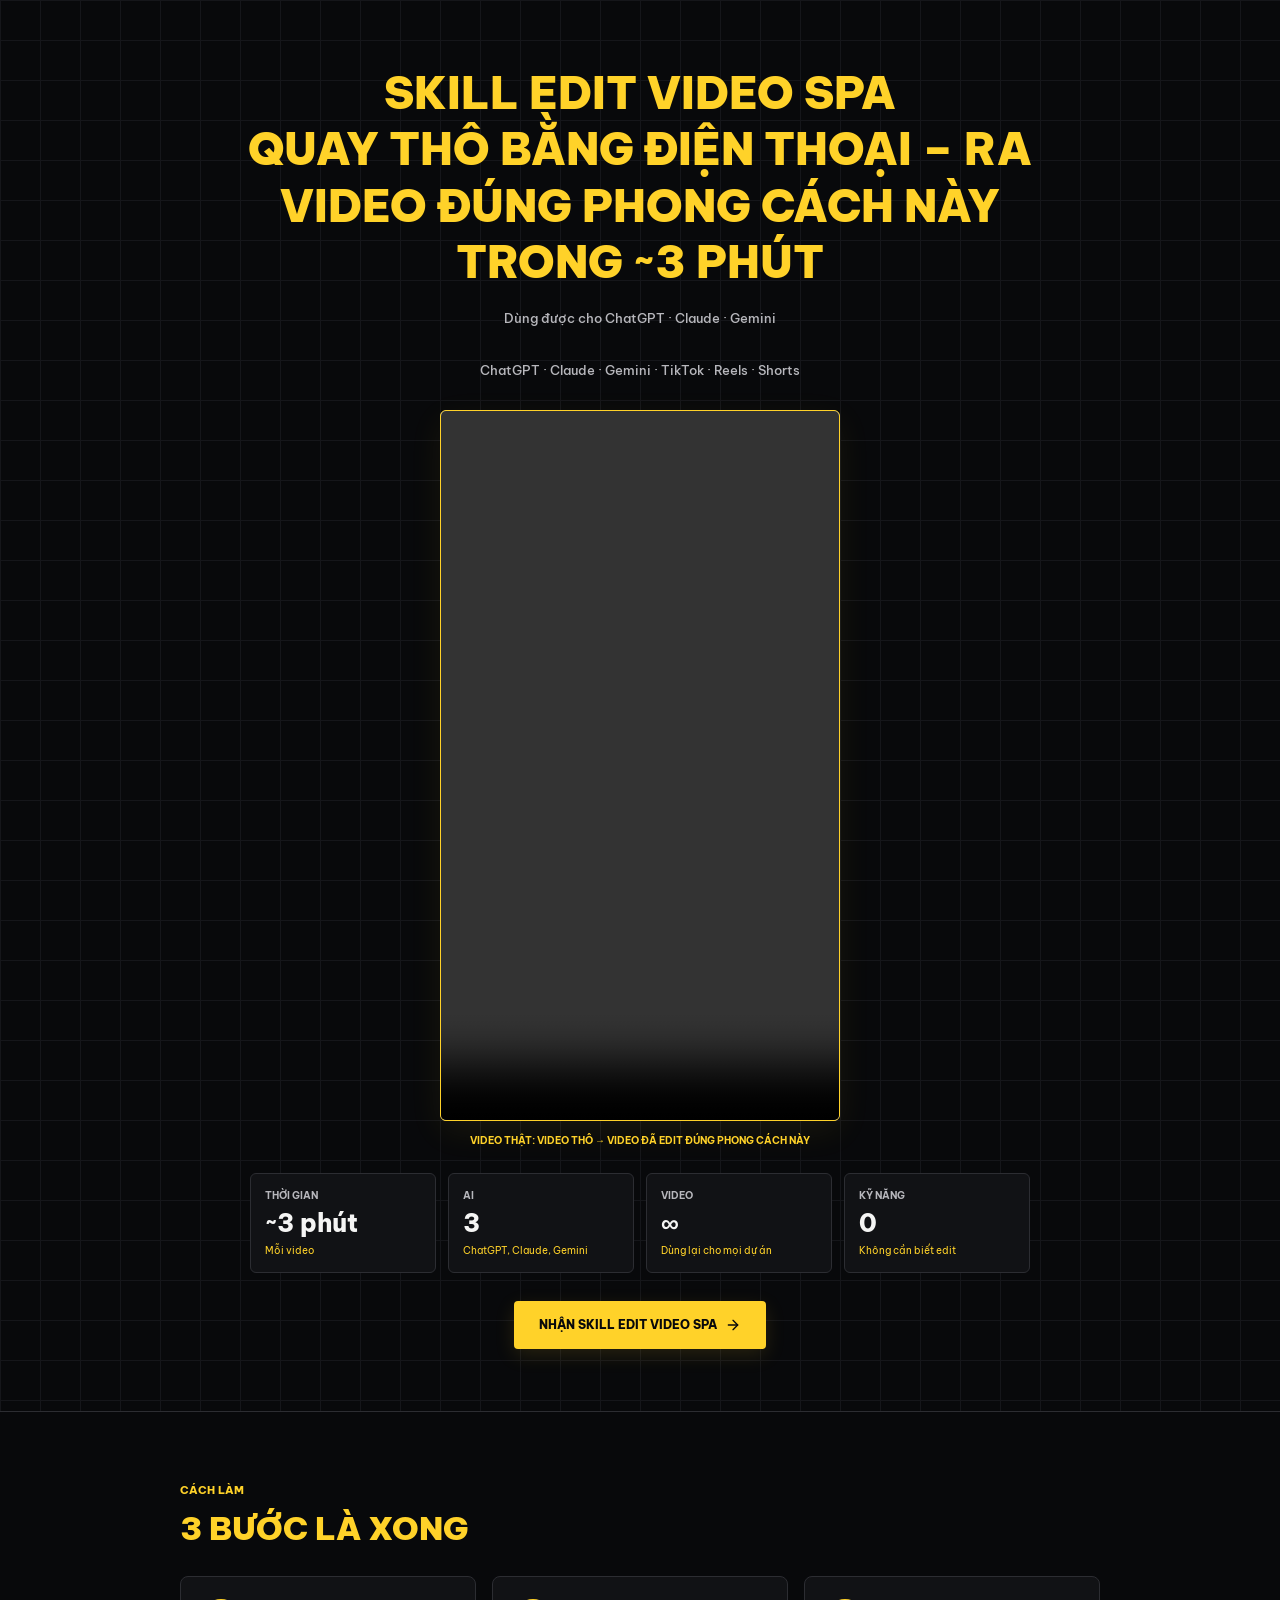
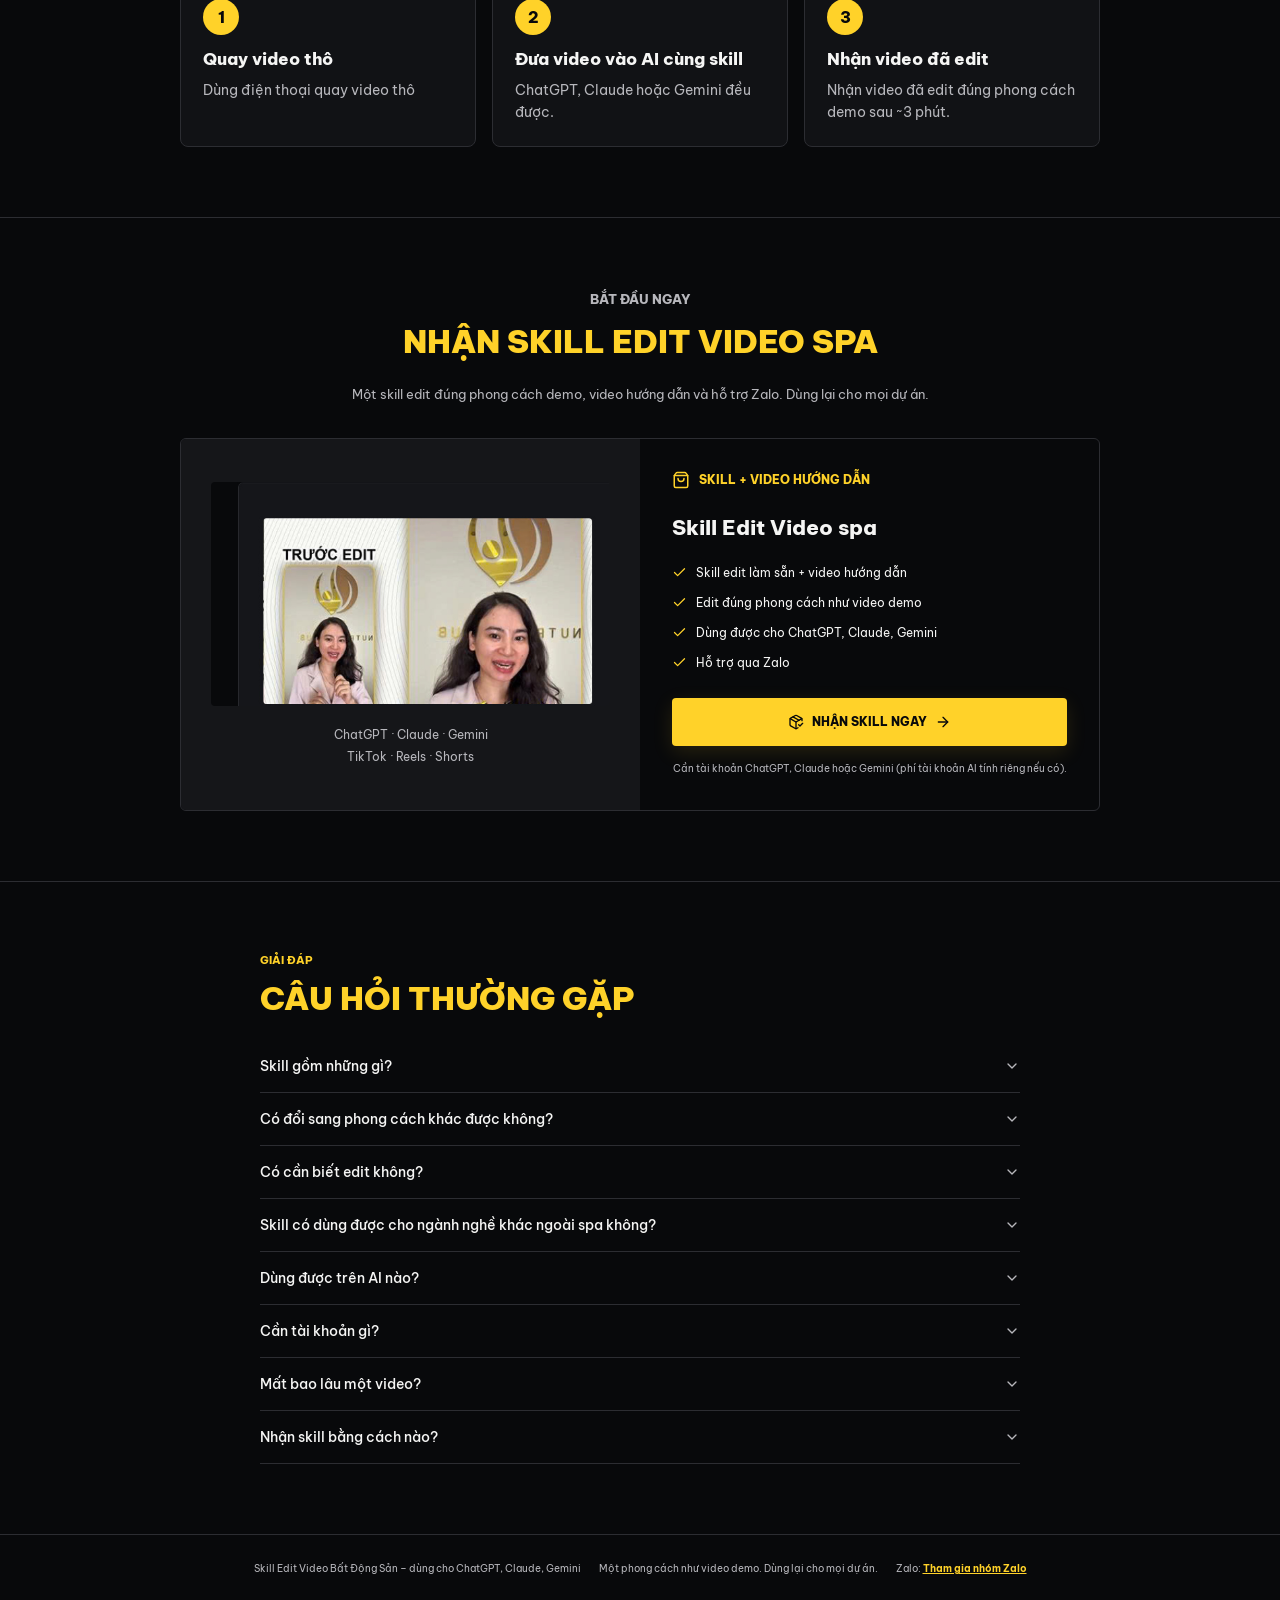
<file: index.html>
<!doctype html>
<html lang="vi"><head>
<meta charset="utf-8">
<meta name="viewport" content="width=device-width,initial-scale=1">
<title>Skill Edit Video Spa – dùng cho ChatGPT, Claude, Gemini</title>
<meta name="description" content="Một skill edit video bất động sản theo đúng một phong cách như video demo. Quay thô bằng điện thoại, đưa vào ChatGPT, Claude hoặc Gemini cùng skill và nhận video đã edit trong khoảng 3 phút.">
<link rel="stylesheet" href="assets/fonts.css">
<link rel="stylesheet" href="assets/styles.css">
<link rel="stylesheet" href="assets/theme.css">
<!-- Meta Pixel Code -->
<script>
!function(f,b,e,v,n,t,s)
{if(f.fbq)return;n=f.fbq=function(){n.callMethod?
n.callMethod.apply(n,arguments):n.queue.push(arguments)};
if(!f._fbq)f._fbq=n;n.push=n;n.loaded=!0;n.version='2.0';
n.queue=[];t=b.createElement(e);t.async=!0;
t.src=v;s=b.getElementsByTagName(e)[0];
s.parentNode.insertBefore(t,s)}(window, document,'script',
'https://connect.facebook.net/en_US/fbevents.js');
fbq('init', '1994540004550977');
fbq('track', 'PageView');
</script>
<noscript><img height="1" width="1" style="display:none"
src="https://www.facebook.com/tr?id=1994540004550977&ev=PageView&noscript=1"
/></noscript>
<!-- End Meta Pixel Code -->
</head>
<body class="">
<main>
<section class="site-hero">
<div class="hero-inner">
<h1 class="hero-title" style="white-space: pre-line;">SKILL EDIT VIDEO SPA
QUAY THÔ BẰNG ĐIỆN THOẠI – RA VIDEO ĐÚNG PHONG CÁCH NÀY TRONG ~3 PHÚT<span></span></h1>
<p class="tool-line">Dùng được cho ChatGPT · Claude · Gemini</p>
<p class="tool-line">ChatGPT · Claude · Gemini · TikTok · Reels · Shorts</p>
<video class="demo-video" width="720" height="1280" aria-label="Video demo: video bất động sản trước và sau khi edit theo phong cách duy nhất của skill" src="assets/uploads/media-001.mp4" controls="" playsinline="" preload="metadata"></video>
<p class="cover-caption">Video thật: video thô → video đã edit đúng phong cách này</p>
<div class="stats">
<div class="stat">
<p class="stat-label">THỜI GIAN</p>
<p class="stat-value">~3 phút</p>
<p class="stat-note">Mỗi video</p>
</div>
<div class="stat">
<p class="stat-label">AI</p>
<p class="stat-value">3</p>
<p class="stat-note">ChatGPT, Claude, Gemini</p>
</div>
<div class="stat">
<p class="stat-label">VIDEO</p>
<p class="stat-value">∞</p>
<p class="stat-note">Dùng lại cho mọi dự án</p>
</div>
<div class="stat">
<p class="stat-label">KỸ NĂNG</p>
<p class="stat-value">0</p>
<p class="stat-note">Không cần biết edit</p>
</div>
</div>
<a href="#nhan-skill-ngay" data-editor-native="" class="inline-flex items-center justify-center gap-2 whitespace-nowrap rounded-md text-sm font-medium cursor-pointer transition-colors focus-visible:outline-none focus-visible:ring-1 focus-visible:ring-ring disabled:pointer-events-none disabled:opacity-50 disabled:cursor-not-allowed [&amp;_svg]:pointer-events-none [&amp;_svg]:size-4 [&amp;_svg]:shrink-0 bg-primary text-primary-foreground shadow hover:bg-primary/90 h-9 px-4 py-2 cta-button" style="white-space: pre-line;">NHẬN SKILL EDIT VIDEO SPA<svg xmlns="http://www.w3.org/2000/svg" width="24" height="24" viewBox="0 0 24 24" fill="none" stroke="currentColor" stroke-width="2" stroke-linecap="round" stroke-linejoin="round" class="lucide lucide-arrow-right" aria-hidden="true"><path d="M5 12h14"></path><path d="m12 5 7 7-7 7"></path></svg></a>
</div>
</section>
<section class="section-band ba-band">
<div class="section-inner">
<p class="eyebrow">Cách làm</p>
<h2 class="section-title">3 bước là xong</h2>
<div class="steps-grid">
<div class="step-card"><span class="step-num">1</span>
<h3>Quay video thô</h3>
<p>Dùng điện thoại quay video thô</p>
</div>
<div class="step-card"><span class="step-num">2</span>
<h3>Đưa video vào AI cùng skill</h3>
<p>ChatGPT, Claude hoặc Gemini đều được.</p>
</div>
<div class="step-card"><span class="step-num">3</span>
<h3>Nhận video đã edit</h3>
<p>Nhận video đã edit đúng phong cách demo sau ~3 phút.</p>
</div>
</div>
</div>
</section>
<section class="section-band" id="nhan-skill">
<div class="section-inner">
<div class="purchase-header">
<p class="eyebrow">Bắt đầu ngay</p>
<h2 class="section-title">NHẬN SKILL EDIT VIDEO spa</h2>
<p>Một skill edit đúng phong cách demo, video hướng dẫn và hỗ trợ Zalo. Dùng lại cho mọi dự án.</p>
</div>
<div class="purchase-panel">
<div class="purchase-preview"><img width="720" height="1280" loading="lazy" style="aspect-ratio:16/9;object-fit:cover" alt="Video demo: video bất động sản trước và sau khi edit theo phong cách duy nhất của skill" src="assets/uploads/media-002.jpg">
<p>ChatGPT · Claude · Gemini<br>TikTok · Reels · Shorts</p>
</div>
<div class="purchase-details">
<p class="purchase-label"><svg xmlns="http://www.w3.org/2000/svg" width="18" height="18" viewBox="0 0 24 24" fill="none" stroke="currentColor" stroke-width="2" stroke-linecap="round" stroke-linejoin="round" class="lucide lucide-shopping-bag" aria-hidden="true"><path d="M16 10a4 4 0 0 1-8 0"></path><path d="M3.103 6.034h17.794"></path><path d="M3.4 5.467a2 2 0 0 0-.4 1.2V20a2 2 0 0 0 2 2h14a2 2 0 0 0 2-2V6.667a2 2 0 0 0-.4-1.2l-2-2.667A2 2 0 0 0 17 2H7a2 2 0 0 0-1.6.8z"></path></svg> SKILL + VIDEO HƯỚNG DẪN</p>
<h3 class="purchase-name">Skill Edit Video spa</h3>
<div class="purchase-perks">
<p><svg xmlns="http://www.w3.org/2000/svg" width="24" height="24" viewBox="0 0 24 24" fill="none" stroke="currentColor" stroke-width="2" stroke-linecap="round" stroke-linejoin="round" class="lucide lucide-check" aria-hidden="true"><path d="M20 6 9 17l-5-5"></path></svg> Skill edit làm sẵn + video hướng dẫn</p>
<p><svg xmlns="http://www.w3.org/2000/svg" width="24" height="24" viewBox="0 0 24 24" fill="none" stroke="currentColor" stroke-width="2" stroke-linecap="round" stroke-linejoin="round" class="lucide lucide-check" aria-hidden="true"><path d="M20 6 9 17l-5-5"></path></svg> Edit đúng phong cách như video demo</p>
<p><svg xmlns="http://www.w3.org/2000/svg" width="24" height="24" viewBox="0 0 24 24" fill="none" stroke="currentColor" stroke-width="2" stroke-linecap="round" stroke-linejoin="round" class="lucide lucide-check" aria-hidden="true"><path d="M20 6 9 17l-5-5"></path></svg> Dùng được cho ChatGPT, Claude, Gemini</p>
<p><svg xmlns="http://www.w3.org/2000/svg" width="24" height="24" viewBox="0 0 24 24" fill="none" stroke="currentColor" stroke-width="2" stroke-linecap="round" stroke-linejoin="round" class="lucide lucide-check" aria-hidden="true"><path d="M20 6 9 17l-5-5"></path></svg> Hỗ trợ qua Zalo</p>
</div>
<button id="nhan-skill-ngay" data-editor-native="" data-open-payment="" class="inline-flex items-center justify-center gap-2 whitespace-nowrap rounded-md text-sm font-medium cursor-pointer transition-colors focus-visible:outline-none focus-visible:ring-1 focus-visible:ring-ring disabled:pointer-events-none disabled:opacity-50 disabled:cursor-not-allowed [&amp;_svg]:pointer-events-none [&amp;_svg]:size-4 [&amp;_svg]:shrink-0 bg-primary text-primary-foreground shadow hover:bg-primary/90 h-9 px-4 py-2 cta-button w-full"><svg xmlns="http://www.w3.org/2000/svg" width="24" height="24" viewBox="0 0 24 24" fill="none" stroke="currentColor" stroke-width="2" stroke-linecap="round" stroke-linejoin="round" class="lucide lucide-package-check" aria-hidden="true"><path d="m16 16 2 2 4-4"></path><path d="M21 10V8a2 2 0 0 0-1-1.73l-7-4a2 2 0 0 0-2 0l-7 4A2 2 0 0 0 3 8v8a2 2 0 0 0 1 1.73l7 4a2 2 0 0 0 2 0l2-1.14"></path><path d="m7.5 4.27 9 5.15"></path><polyline points="3.29 7 12 12 20.71 7"></polyline><line x1="12" x2="12" y1="22" y2="12"></line></svg> NHẬN SKILL NGAY <svg xmlns="http://www.w3.org/2000/svg" width="24" height="24" viewBox="0 0 24 24" fill="none" stroke="currentColor" stroke-width="2" stroke-linecap="round" stroke-linejoin="round" class="lucide lucide-arrow-right" aria-hidden="true"><path d="M5 12h14"></path><path d="m12 5 7 7-7 7"></path></svg>
</button>
<p class="purchase-note">Cần tài khoản ChatGPT, Claude hoặc Gemini (phí tài khoản AI tính riêng nếu có).</p>
</div>
</div>
</div>
</section>
<section class="section-band faq-band">
<div class="section-inner faq-inner">
<p class="eyebrow">Giải đáp</p>
<h2 class="section-title">Câu hỏi thường gặp</h2>
<div class="faq-list" data-orientation="vertical">
<div data-state="closed" data-orientation="vertical" class="border-b">
<h3 data-orientation="vertical" data-state="closed" class="flex">
<button type="button" aria-expanded="false" data-state="closed" data-orientation="vertical" id="radix-_R_1saq_" class="flex flex-1 items-center justify-between py-4 text-sm font-medium cursor-pointer transition-all hover:underline text-left [&amp;[data-state=open]&gt;svg]:rotate-180" data-radix-collection-item="" data-editor-native="" data-faq="">Skill gồm những gì?<svg xmlns="http://www.w3.org/2000/svg" width="24" height="24" viewBox="0 0 24 24" fill="none" stroke="currentColor" stroke-width="2" stroke-linecap="round" stroke-linejoin="round" class="lucide lucide-chevron-down h-4 w-4 shrink-0 text-muted-foreground transition-transform duration-200" aria-hidden="true"><path d="m6 9 6 6 6-6"></path></svg>
</button>
</h3>
<div data-state="closed" id="radix-_R_hsaq_" hidden="" role="region" aria-labelledby="radix-_R_1saq_" data-orientation="vertical" class="overflow-hidden text-sm data-[state=closed]:animate-accordion-up data-[state=open]:animate-accordion-down" style="--radix-accordion-content-height:var(--radix-collapsible-content-height);--radix-accordion-content-width:var(--radix-collapsible-content-width)">
<div class="faq-answer">Bộ Skill Edit Video Spa gồm skill dựng video theo phong cách demo, hướng dẫn cài đặt và sử dụng từng bước, quy trình xử lý video quay thô và hỗ trợ qua nhóm Zalo. Có thể dùng lại cho nhiều video và điều chỉnh nội dung phù hợp với ngành nghề của bạn.</div>
</div>
</div>
<div data-state="closed" data-orientation="vertical" class="border-b">
<h3 data-orientation="vertical" data-state="closed" class="flex">
<button type="button" aria-expanded="false" data-state="closed" data-orientation="vertical" id="radix-_R_2saq_" class="flex flex-1 items-center justify-between py-4 text-sm font-medium cursor-pointer transition-all hover:underline text-left [&amp;[data-state=open]&gt;svg]:rotate-180" data-radix-collection-item="" data-editor-native="" data-faq="">Có đổi sang phong cách khác được không?<svg xmlns="http://www.w3.org/2000/svg" width="24" height="24" viewBox="0 0 24 24" fill="none" stroke="currentColor" stroke-width="2" stroke-linecap="round" stroke-linejoin="round" class="lucide lucide-chevron-down h-4 w-4 shrink-0 text-muted-foreground transition-transform duration-200" aria-hidden="true"><path d="m6 9 6 6 6-6"></path></svg>
</button>
</h3>
<div data-state="closed" id="radix-_R_isaq_" hidden="" role="region" aria-labelledby="radix-_R_2saq_" data-orientation="vertical" class="overflow-hidden text-sm data-[state=closed]:animate-accordion-up data-[state=open]:animate-accordion-down" style="--radix-accordion-content-height:var(--radix-collapsible-content-height);--radix-accordion-content-width:var(--radix-collapsible-content-width)">
<div class="faq-answer">Skill được thiết kế theo phong cách dựng video mẫu dành cho spa. Bạn có thể áp dụng quy trình cho video ở ngành nghề khác và điều chỉnh nội dung, hình ảnh, phụ đề cho phù hợp. Nếu muốn một phong cách dựng hoàn toàn khác, có thể cần tùy chỉnh thêm skill.</div>
</div>
</div>
<div data-state="closed" data-orientation="vertical" class="border-b">
<h3 data-orientation="vertical" data-state="closed" class="flex">
<button type="button" aria-expanded="false" data-state="closed" data-orientation="vertical" id="radix-_R_3saq_" class="flex flex-1 items-center justify-between py-4 text-sm font-medium cursor-pointer transition-all hover:underline text-left [&amp;[data-state=open]&gt;svg]:rotate-180" data-radix-collection-item="" data-editor-native="" data-faq="">Có cần biết edit không?<svg xmlns="http://www.w3.org/2000/svg" width="24" height="24" viewBox="0 0 24 24" fill="none" stroke="currentColor" stroke-width="2" stroke-linecap="round" stroke-linejoin="round" class="lucide lucide-chevron-down h-4 w-4 shrink-0 text-muted-foreground transition-transform duration-200" aria-hidden="true"><path d="m6 9 6 6 6-6"></path></svg>
</button>
</h3>
<div data-state="closed" id="radix-_R_jsaq_" hidden="" role="region" aria-labelledby="radix-_R_3saq_" data-orientation="vertical" class="overflow-hidden text-sm data-[state=closed]:animate-accordion-up data-[state=open]:animate-accordion-down" style="--radix-accordion-content-height:var(--radix-collapsible-content-height);--radix-accordion-content-width:var(--radix-collapsible-content-width)">
<div class="faq-answer">Không cần có kinh nghiệm dựng video chuyên nghiệp. Bạn chuẩn bị video quay thô, làm theo hướng dẫn sử dụng skill với công cụ AI phù hợp và kiểm tra bản dựng trước khi đăng. Khả năng xử lý trực tiếp video phụ thuộc vào công cụ và tài khoản bạn sử dụng.</div>
</div>
</div>
<div data-state="closed" data-orientation="vertical" class="border-b">
<h3 data-orientation="vertical" data-state="closed" class="flex">
<button type="button" aria-expanded="false" data-state="closed" data-orientation="vertical" id="radix-_R_4saq_" class="flex flex-1 items-center justify-between py-4 text-sm font-medium cursor-pointer transition-all hover:underline text-left [&amp;[data-state=open]&gt;svg]:rotate-180" data-radix-collection-item="" data-editor-native="" data-faq="">Skill có dùng được cho ngành nghề khác ngoài spa không?<svg xmlns="http://www.w3.org/2000/svg" width="24" height="24" viewBox="0 0 24 24" fill="none" stroke="currentColor" stroke-width="2" stroke-linecap="round" stroke-linejoin="round" class="lucide lucide-chevron-down h-4 w-4 shrink-0 text-muted-foreground transition-transform duration-200" aria-hidden="true"><path d="m6 9 6 6 6-6"></path></svg>
</button>
</h3>
<div data-state="closed" id="radix-_R_ksaq_" hidden="" role="region" aria-labelledby="radix-_R_4saq_" data-orientation="vertical" class="overflow-hidden text-sm data-[state=closed]:animate-accordion-up data-[state=open]:animate-accordion-down" style="--radix-accordion-content-height:var(--radix-collapsible-content-height);--radix-accordion-content-width:var(--radix-collapsible-content-width)">
<div class="faq-answer">Có. Ngoài spa, bạn có thể áp dụng skill cho video giới thiệu sản phẩm, dịch vụ, làm đẹp, bán hàng, giáo dục, bất động sản và nhiều lĩnh vực khác. Chỉ cần chuẩn bị video thô và điều chỉnh nội dung theo ngành nghề; hiệu quả thực tế phụ thuộc chất lượng video đầu vào và công cụ dựng.</div>
</div>
</div>
<div data-state="closed" data-orientation="vertical" class="border-b">
<h3 data-orientation="vertical" data-state="closed" class="flex">
<button type="button" aria-expanded="false" data-state="closed" data-orientation="vertical" id="radix-_R_5saq_" class="flex flex-1 items-center justify-between py-4 text-sm font-medium cursor-pointer transition-all hover:underline text-left [&amp;[data-state=open]&gt;svg]:rotate-180" data-radix-collection-item="" data-editor-native="" data-faq="">Dùng được trên AI nào?<svg xmlns="http://www.w3.org/2000/svg" width="24" height="24" viewBox="0 0 24 24" fill="none" stroke="currentColor" stroke-width="2" stroke-linecap="round" stroke-linejoin="round" class="lucide lucide-chevron-down h-4 w-4 shrink-0 text-muted-foreground transition-transform duration-200" aria-hidden="true"><path d="m6 9 6 6 6-6"></path></svg>
</button>
</h3>
<div data-state="closed" id="radix-_R_lsaq_" hidden="" role="region" aria-labelledby="radix-_R_5saq_" data-orientation="vertical" class="overflow-hidden text-sm data-[state=closed]:animate-accordion-up data-[state=open]:animate-accordion-down" style="--radix-accordion-content-height:var(--radix-collapsible-content-height);--radix-accordion-content-width:var(--radix-collapsible-content-width)">
<div class="faq-answer">Skill có thể dùng làm hướng dẫn trên ChatGPT, Claude hoặc Gemini tùy khả năng hỗ trợ tệp và xử lý video của từng nền tảng. Không phải tài khoản AI nào cũng có thể xuất video hoàn chỉnh trực tiếp.</div>
</div>
</div>
<div data-state="closed" data-orientation="vertical" class="border-b">
<h3 data-orientation="vertical" data-state="closed" class="flex">
<button type="button" aria-expanded="false" data-state="closed" data-orientation="vertical" id="radix-_R_6saq_" class="flex flex-1 items-center justify-between py-4 text-sm font-medium cursor-pointer transition-all hover:underline text-left [&amp;[data-state=open]&gt;svg]:rotate-180" data-radix-collection-item="" data-editor-native="" data-faq="">Cần tài khoản gì?<svg xmlns="http://www.w3.org/2000/svg" width="24" height="24" viewBox="0 0 24 24" fill="none" stroke="currentColor" stroke-width="2" stroke-linecap="round" stroke-linejoin="round" class="lucide lucide-chevron-down h-4 w-4 shrink-0 text-muted-foreground transition-transform duration-200" aria-hidden="true"><path d="m6 9 6 6 6-6"></path></svg>
</button>
</h3>
<div data-state="closed" id="radix-_R_msaq_" hidden="" role="region" aria-labelledby="radix-_R_6saq_" data-orientation="vertical" class="overflow-hidden text-sm data-[state=closed]:animate-accordion-up data-[state=open]:animate-accordion-down" style="--radix-accordion-content-height:var(--radix-collapsible-content-height);--radix-accordion-content-width:var(--radix-collapsible-content-width)">
<div class="faq-answer">Bạn cần tài khoản ChatGPT, Claude hoặc Gemini để sử dụng hướng dẫn của skill. Để dựng hoặc xuất video, có thể cần thêm công cụ chỉnh sửa video tương thích; chi phí tài khoản hay công cụ bên ngoài (nếu có) không bao gồm trong skill.</div>
</div>
</div>
<div data-state="closed" data-orientation="vertical" class="border-b">
<h3 data-orientation="vertical" data-state="closed" class="flex">
<button type="button" aria-expanded="false" data-state="closed" data-orientation="vertical" id="radix-_R_7saq_" class="flex flex-1 items-center justify-between py-4 text-sm font-medium cursor-pointer transition-all hover:underline text-left [&amp;[data-state=open]&gt;svg]:rotate-180" data-radix-collection-item="" data-editor-native="" data-faq="">Mất bao lâu một video?<svg xmlns="http://www.w3.org/2000/svg" width="24" height="24" viewBox="0 0 24 24" fill="none" stroke="currentColor" stroke-width="2" stroke-linecap="round" stroke-linejoin="round" class="lucide lucide-chevron-down h-4 w-4 shrink-0 text-muted-foreground transition-transform duration-200" aria-hidden="true"><path d="m6 9 6 6 6-6"></path></svg>
</button>
</h3>
<div data-state="closed" id="radix-_R_nsaq_" hidden="" role="region" aria-labelledby="radix-_R_7saq_" data-orientation="vertical" class="overflow-hidden text-sm data-[state=closed]:animate-accordion-up data-[state=open]:animate-accordion-down" style="--radix-accordion-content-height:var(--radix-collapsible-content-height);--radix-accordion-content-width:var(--radix-collapsible-content-width)">
<div class="faq-answer">Quy trình được hướng đến thao tác nhanh, khoảng 3 phút trong điều kiện phù hợp. Thời gian thực tế tùy độ dài video, cấu hình máy, tốc độ xử lý và công cụ bạn sử dụng.</div>
</div>
</div>
<div data-state="closed" data-orientation="vertical" class="border-b">
<h3 data-orientation="vertical" data-state="closed" class="flex">
<button type="button" aria-expanded="false" data-state="closed" data-orientation="vertical" id="radix-_R_8saq_" class="flex flex-1 items-center justify-between py-4 text-sm font-medium cursor-pointer transition-all hover:underline text-left [&amp;[data-state=open]&gt;svg]:rotate-180" data-radix-collection-item="" data-editor-native="" data-faq="">Nhận skill bằng cách nào?<svg xmlns="http://www.w3.org/2000/svg" width="24" height="24" viewBox="0 0 24 24" fill="none" stroke="currentColor" stroke-width="2" stroke-linecap="round" stroke-linejoin="round" class="lucide lucide-chevron-down h-4 w-4 shrink-0 text-muted-foreground transition-transform duration-200" aria-hidden="true"><path d="m6 9 6 6 6-6"></path></svg>
</button>
</h3>
<div data-state="closed" id="radix-_R_osaq_" hidden="" role="region" aria-labelledby="radix-_R_8saq_" data-orientation="vertical" class="overflow-hidden text-sm data-[state=closed]:animate-accordion-up data-[state=open]:animate-accordion-down" style="--radix-accordion-content-height:var(--radix-collapsible-content-height);--radix-accordion-content-width:var(--radix-collapsible-content-width)">
<div class="faq-answer">Sau khi chuyển khoản, bạn chụp ảnh giao dịch và gửi vào nhóm Zalo <a class="zalo-link" href="https://zalo.me/g/ns8ilmwbkdrkjng4kqfg" target="_blank" rel="noopener noreferrer">Tham gia nhóm Zalo</a>. Link skill sẽ được gửi lại trong vòng 30 phút (8h–22h).</div>
</div>
</div>
</div>
</div>
</section>
<footer class="site-footer"><span>Skill Edit Video Bất Động Sản – dùng cho ChatGPT, Claude, Gemini</span><span>Một phong cách như video demo. Dùng lại cho mọi dự án.</span><span>Zalo: <a class="zalo-link" href="https://zalo.me/g/ns8ilmwbkdrkjng4kqfg" target="_blank" rel="noreferrer">Tham gia nhóm Zalo</a></span>
</footer>
</main>
<dialog id="payment-dialog" class="pay-dialog" aria-labelledby="pay-title" aria-describedby="pay-description">
<button class="dialog-close" data-editor-native="" data-close-payment="" aria-label="Đóng">×</button>
<div class="pay-heading">
<h2 id="pay-title">Nhận Skill Edit Video Spa – 96.000 VNĐ</h2>
<p id="pay-description">Một skill edit đúng phong cách như video demo — 96.000 VNĐ</p>
</div>
<div class="qr-step-list">
 <div class="qr-box"><img src="assets/qr-acb.png" alt="QR chuyển khoản ACB – NGUYEN HOANG PHUOC – 121026666" width="397" height="482">
</div>
 <div class="bank-details">
<p>Ngân hàng: <strong>ACB</strong>
</p>
<p>Chủ tài khoản: <strong>NGUYEN HOANG PHUOC</strong>
</p>
</div>
 <div class="pay-field">
<div>
<p class="pay-label">Số tài khoản</p>
<p class="pay-value">121026666</p>
</div>
<button data-editor-native="" class="copy-btn" data-copy="121026666">Sao chép</button>
</div>
 <div class="pay-field">
<div>
<p class="pay-label">Số tiền</p>
<p class="pay-value">96.000 VNĐ</p>
</div>
<button data-editor-native="" class="copy-btn" data-copy="96000">Sao chép</button>
</div>
 <div class="pay-field">
<div>
<p class="pay-label">Nội dung chuyển khoản</p>
<p class="pay-value">BIKIP + số điện thoại của bạn</p>
<p class="pay-hint">Ví dụ: BIKIP 0912345678</p>
</div>
<button data-editor-native="" class="copy-btn" data-copy="BIKIP ">Sao chép</button>
</div>
 <a class="download-qr" href="assets/qr-acb.png" download="qr-acb-nguyen-hoang-phuoc.png">TẢI ẢNH QR VỀ ĐIỆN THOẠI</a>
 <div class="after-pay">
<p class="pay-label">Sau khi chuyển khoản</p>
<ol class="qr-steps">
<li><strong>Bước 1:</strong> Chụp ảnh màn hình giao dịch.</li>
<li><strong>Bước 2:</strong> Vào nhóm Zalo và gửi ảnh giao dịch.</li>
<li><strong>Bước 3:</strong> Nhận link skill trong vòng 30 phút.</li>
</ol>
</div>
 <a class="zalo-button" href="https://zalo.me/g/ns8ilmwbkdrkjng4kqfg" target="_blank" rel="noopener noreferrer">VÀO NHÓM ZALO NHẬN SKILL</a>
 <p class="zalo-number">Nhóm Zalo hỗ trợ nhận skill</p>
</div>
</dialog>
<script src="assets/app.js"></script>

</body></html>
</file>
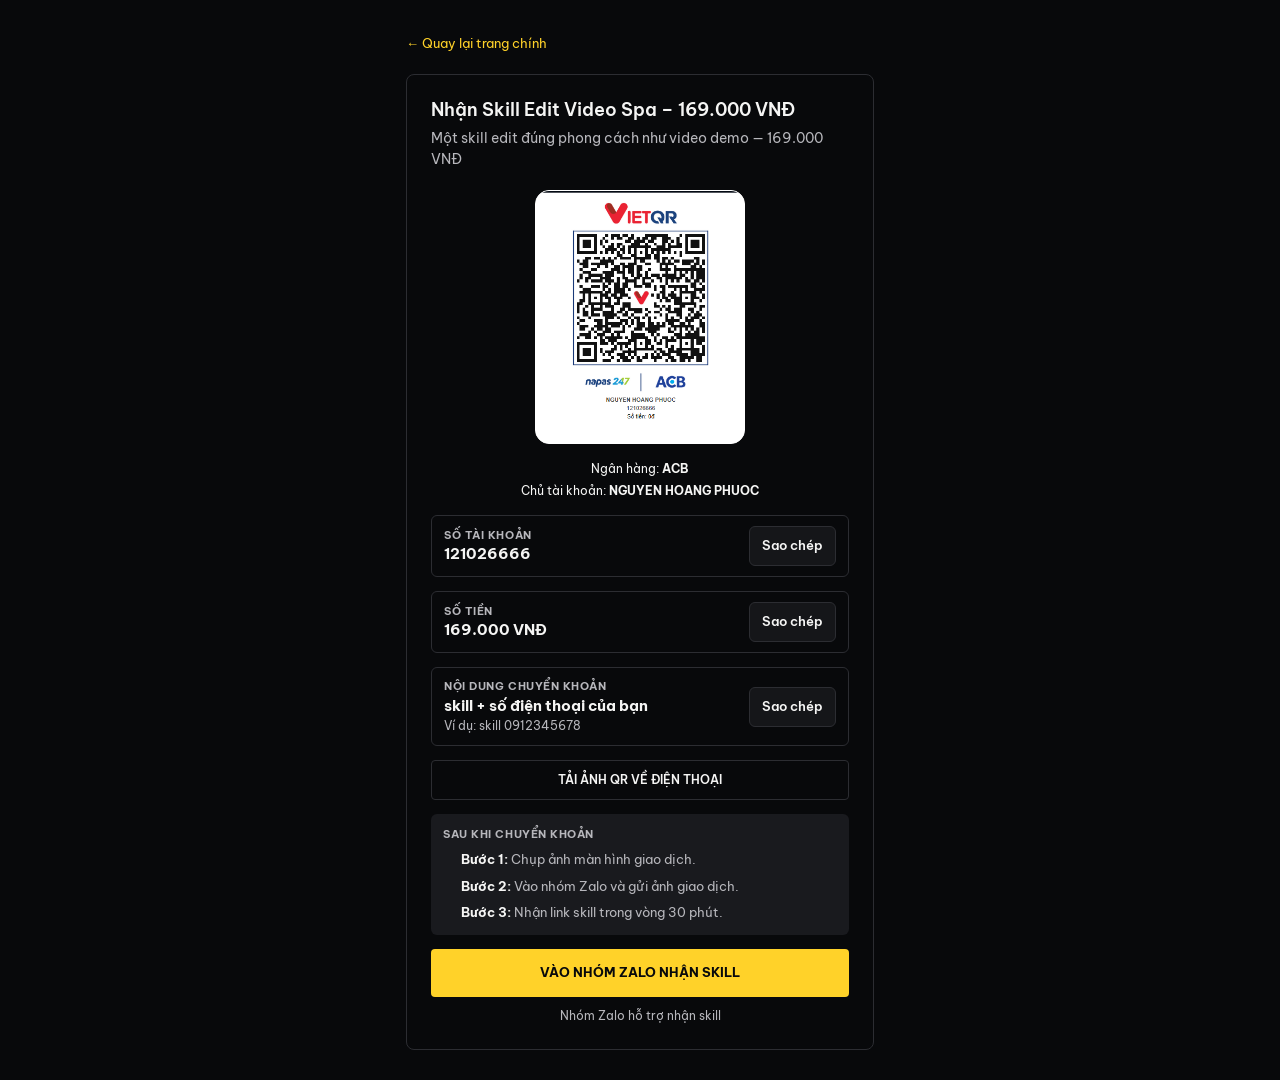
<file: thanh-toan.html>
<!doctype html>
<html lang="vi"><head>
<meta charset="utf-8">
<meta name="viewport" content="width=device-width,initial-scale=1">
<title>Thanh toán nhận Skill – Nguyễn Hoàng Phước</title>
<meta name="description" content="Một skill edit video spa theo đúng một phong cách như video demo. Quay thô bằng điện thoại, đưa vào ChatGPT, Claude hoặc Gemini cùng skill và nhận video đã edit trong khoảng 3 phút.">
<link rel="stylesheet" href="assets/fonts.css">
<link rel="stylesheet" href="assets/styles.css">
<link rel="stylesheet" href="assets/theme.css">
</head>
<body>
<main class="payment-page"><a class="back-link" href="index.html">← Quay lại trang chính</a><section class="payment-card"><div class="pay-heading"><h2 id="pay-title">Nhận Skill Edit Video Spa – 169.000 VNĐ</h2><p id="pay-description">Một skill edit đúng phong cách như video demo — 169.000 VNĐ</p></div>
<div class="qr-step-list">
 <div class="qr-box"><img src="assets/qr-acb.png" alt="QR chuyển khoản ACB – NGUYEN HOANG PHUOC – 121026666" width="397" height="482"></div>
 <div class="bank-details"><p>Ngân hàng: <strong>ACB</strong></p><p>Chủ tài khoản: <strong>NGUYEN HOANG PHUOC</strong></p></div>
 <div class="pay-field"><div><p class="pay-label">Số tài khoản</p><p class="pay-value">121026666</p></div><button data-editor-native="" class="copy-btn" data-copy="121026666">Sao chép</button></div>
 <div class="pay-field"><div><p class="pay-label">Số tiền</p><p class="pay-value">169.000 VNĐ</p></div><button data-editor-native="" class="copy-btn" data-copy="169000">Sao chép</button></div>
 <div class="pay-field"><div><p class="pay-label">Nội dung chuyển khoản</p><p class="pay-value">skill + số điện thoại của bạn</p><p class="pay-hint">Ví dụ: skill 0912345678</p></div><button data-editor-native="" class="copy-btn" data-copy="BIKIP ">Sao chép</button></div>
 <a class="download-qr" href="assets/qr-acb.png" download="qr-acb-nguyen-hoang-phuoc.png">TẢI ẢNH QR VỀ ĐIỆN THOẠI</a>
 <div class="after-pay"><p class="pay-label">Sau khi chuyển khoản</p><ol class="qr-steps"><li><strong>Bước 1:</strong> Chụp ảnh màn hình giao dịch.</li><li><strong>Bước 2:</strong> Vào nhóm Zalo và gửi ảnh giao dịch.</li><li><strong>Bước 3:</strong> Nhận link skill trong vòng 30 phút.</li></ol></div>
 <a class="zalo-button" href="https://zalo.me/g/ns8ilmwbkdrkjng4kqfg" target="_blank" rel="noopener noreferrer">VÀO NHÓM ZALO NHẬN SKILL</a>
 <p class="zalo-number">Nhóm Zalo hỗ trợ nhận skill</p>
</div></section></main><script src="assets/app.js"></script></body></html>
</file>
<file: assets/fonts.css>
@font-face {
  font-family: 'Be Vietnam Pro';
  font-style: normal;
  font-weight: 400;
  font-display: swap;
  src: url(QdVPSTAyLFyeg_IDWvOJmVES_Eww.ttf) format('truetype');
}
@font-face {
  font-family: 'Be Vietnam Pro';
  font-style: normal;
  font-weight: 500;
  font-display: swap;
  src: url(QdVMSTAyLFyeg_IDWvOJmVES_HTEJl8y.ttf) format('truetype');
}
@font-face {
  font-family: 'Be Vietnam Pro';
  font-style: normal;
  font-weight: 600;
  font-display: swap;
  src: url(QdVMSTAyLFyeg_IDWvOJmVES_HToIV8y.ttf) format('truetype');
}
@font-face {
  font-family: 'Be Vietnam Pro';
  font-style: normal;
  font-weight: 700;
  font-display: swap;
  src: url(QdVMSTAyLFyeg_IDWvOJmVES_HSMIF8y.ttf) format('truetype');
}
@font-face {
  font-family: 'Be Vietnam Pro';
  font-style: normal;
  font-weight: 800;
  font-display: swap;
  src: url(QdVMSTAyLFyeg_IDWvOJmVES_HSQI18y.ttf) format('truetype');
}
@font-face {
  font-family: 'Be Vietnam Pro';
  font-style: normal;
  font-weight: 900;
  font-display: swap;
  src: url(QdVMSTAyLFyeg_IDWvOJmVES_HS0Il8y.ttf) format('truetype');
}
</file>
<file: assets/theme.css>
:root{color-scheme:dark;--background:#08090b;--foreground:#f5f5f4;--card:#111215;--card-foreground:var(--foreground);--popover:#111215;--popover-foreground:var(--foreground);--primary:#ffd229;--primary-foreground:#08090b;--secondary:#151619;--muted:#191a1e;--muted-foreground:#b7b7bc;--accent:#282313;--accent-foreground:#ffd229;--border:#2c2d32;--input:var(--border);--ring:#ffd229;--grid-line:#15161a;--success:#ffd229;--zalo:#ffd229;--cta-shadow:0 6px 20px #ffd22920;--image-shadow:0 10px 35px #ffd22912}
body{background:var(--background);color:var(--foreground)}
.cta-button{background:var(--primary);color:var(--primary-foreground)}
.cta-button:hover{background:#ffe173}
.hero-title,.section-title{color:var(--primary)}
.hero-title span{color:var(--foreground)}
.faq-answer{padding:0 0 16px;color:var(--muted-foreground);line-height:1.8}
.faq-list [role=region][hidden]{display:none!important}
.faq-list button{width:100%}
.faq-list button[aria-expanded=true] svg{transform:rotate(180deg)}
dialog.pay-dialog{position:fixed;inset:0;margin:auto;transform:none;padding:24px;border:1px solid var(--border);border-radius:6px;background:var(--background);color:var(--foreground);box-shadow:0 25px 80px #000a;overscroll-behavior:contain}
dialog.pay-dialog:not([open]){display:none}
dialog::backdrop{background:#000b}
.dialog-close{position:absolute;right:12px;top:12px;width:32px;height:32px;display:grid;place-items:center;background:transparent;color:var(--muted-foreground);cursor:pointer;font-size:25px;border-radius:4px}
.pay-heading h2{font-size:18px;font-weight:600;line-height:1.25;padding-right:20px}
.pay-heading>p{font-size:14px;color:var(--muted-foreground);margin:6px 0 20px;line-height:1.5}
.qr-box img{background:#fff;border-color:#fff;object-fit:contain;height:auto}
.bank-details{font-size:12px;line-height:1.8;text-align:center}
.bank-details strong{color:var(--foreground)}
.download-qr{border:1px solid var(--border);border-radius:4px;padding:10px;text-align:center;font-size:12px;font-weight:600;display:block}
.zalo-button{display:flex;justify-content:center;align-items:center;gap:8px;border-radius:4px;text-align:center;font-size:13px;font-weight:700;padding:12px;color:#08090b}
.copy-btn{cursor:pointer}
button:focus-visible,a:focus-visible{outline:2px solid var(--primary);outline-offset:4px}
.payment-page{padding:30px 16px;max-width:500px;margin:auto}
.payment-card{border:1px solid var(--border);padding:24px;border-radius:8px;margin-top:20px}
.back-link{color:var(--primary);font-size:13px}
@media(max-width:640px){dialog.pay-dialog{padding:20px}.pay-field{gap:8px}.pay-value{font-size:13px}.pay-heading h2{font-size:17px}.copy-btn{padding:0 8px}.site-footer{text-align:center}}
</file>
